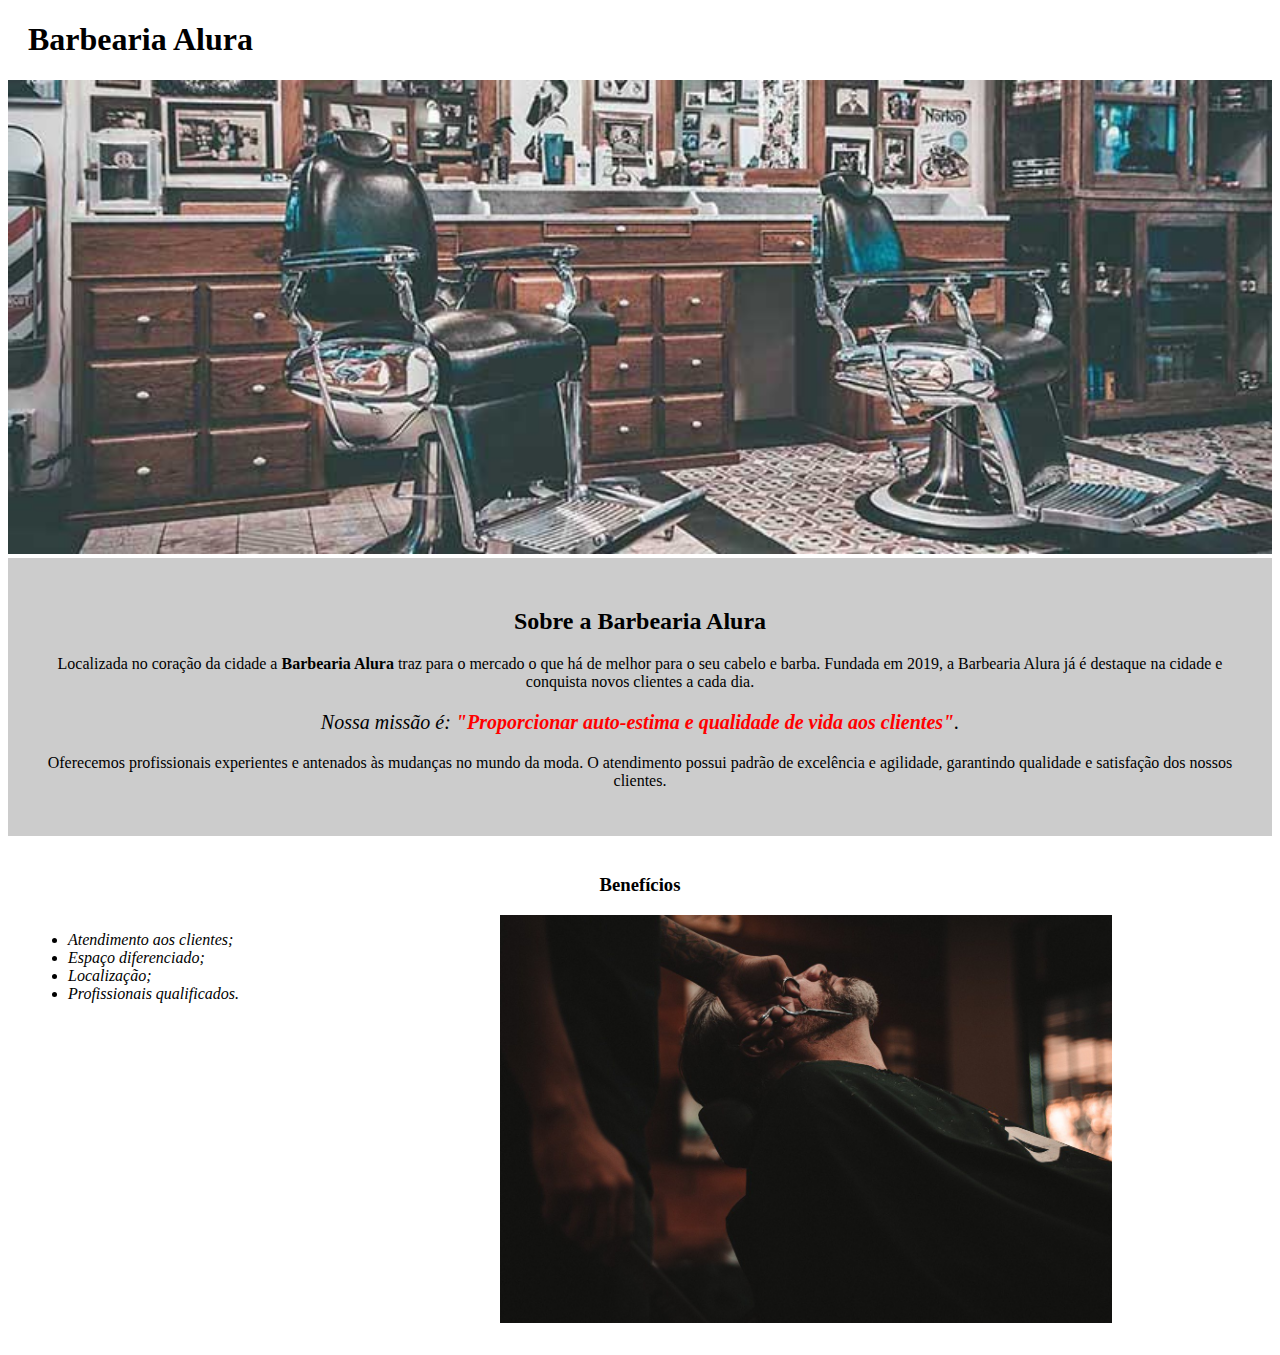
<file: alura/formacao-html-css/index.html>
<!DOCTYPE html>
<html lang="pt-br">
  <head>
    <meta charset="UTF-8" />
    <title>Barbearia Alura</title>

    <link rel="stylesheet" href="style-home.css">
  </head>
  <body>
    <header>
      <h1 class="titulo-principal">Barbearia Alura</h1>
    </header>

    <img id="banner" src="banner.jpg" />

    <div class="principal">
      <h2 class="titulo-centralizado">Sobre a Barbearia Alura</h2> 
      
      <p>Localizada no coração da cidade a <strong>Barbearia Alura</strong> traz para o mercado o que há de melhor para o seu cabelo e barba. Fundada em 2019, a Barbearia Alura já é destaque na cidade e conquista novos clientes a cada dia.</p> 
      
      <p id="missao"><em>Nossa missão é: <strong>"Proporcionar auto-estima e qualidade de vida aos clientes"</strong>.</em></p>
      
      <p>Oferecemos profissionais experientes e antenados às mudanças no mundo da moda. O atendimento possui padrão de excelência e agilidade, garantindo qualidade e satisfação dos nossos clientes.</p>
    </div>
    <div class="beneficios">
      <h3 class="titulo-centralizado">Benefícios</h3>
      <ul>
        <li class="itens">Atendimento aos clientes;</li>
        <li class="itens">Espaço diferenciado;</li>
        <li class="itens">Localização;</li>
        <li class="itens">Profissionais qualificados.</li>
      </ul>
      <img src="beneficios.jpg" class="img-beneficios">
    </div>
  </body>

</html>
</file>
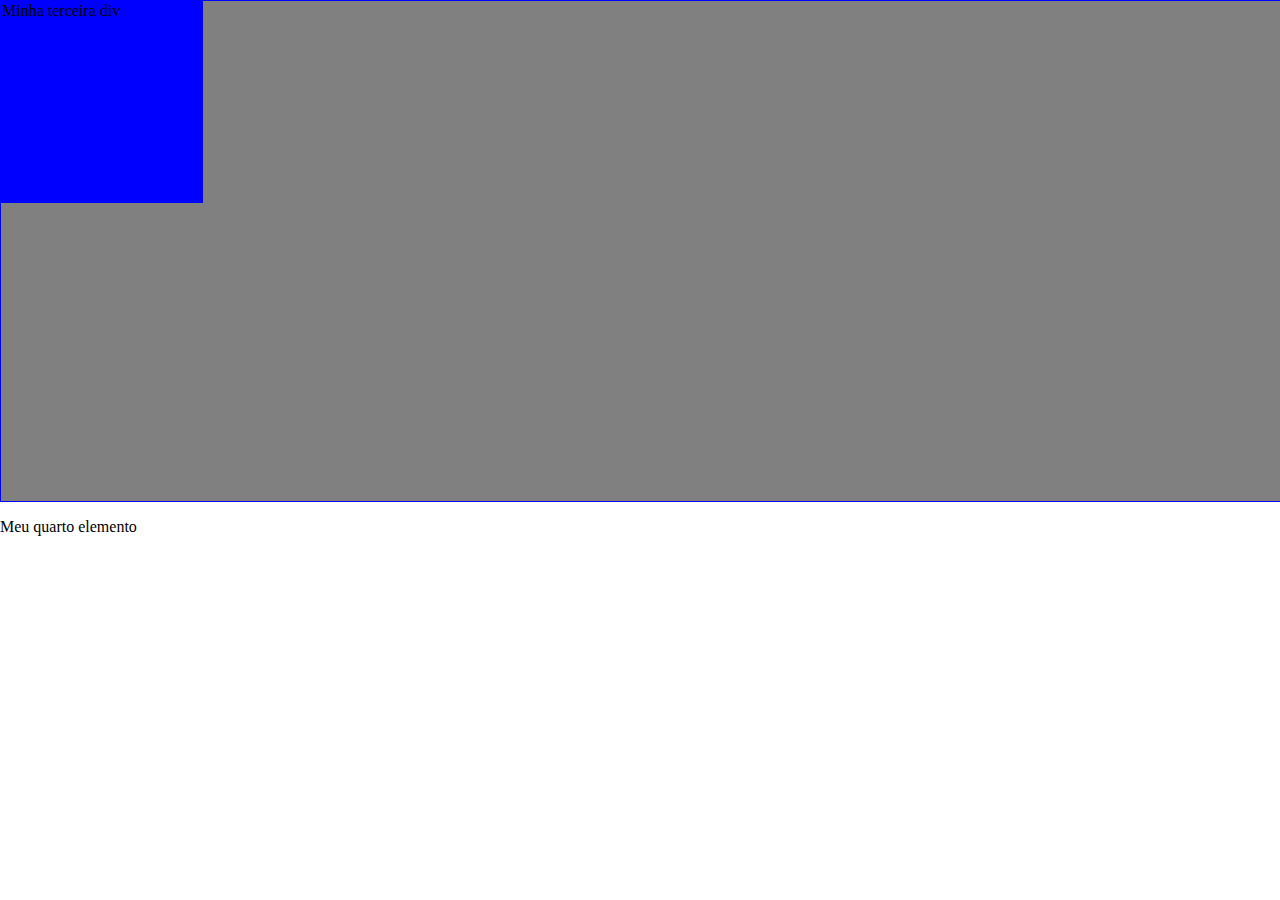
<file: frontstart/Exercicios-3.html>
<!DOCTYPE html>
<html lang="en">
<head>
  <meta charset="UTF-8">
  <meta http-equiv="X-UA-Compatible" content="IE=edge">
  <meta name="viewport" content="width=device-width, initial-scale=1.0">
  <title>Document</title>
  <link href="style3.css" rel="stylesheet" />
</head>
<body>
  <div class="container">
    <div id="um" style="background:green">Minha primeira div</div>
    <div id="dois">Minha segunda div</div>
    <div id="tres" style="background:blue">Minha terceira div</div>
  </div>
  <p>Meu quarto elemento</p>
</body>
</html>
</file>
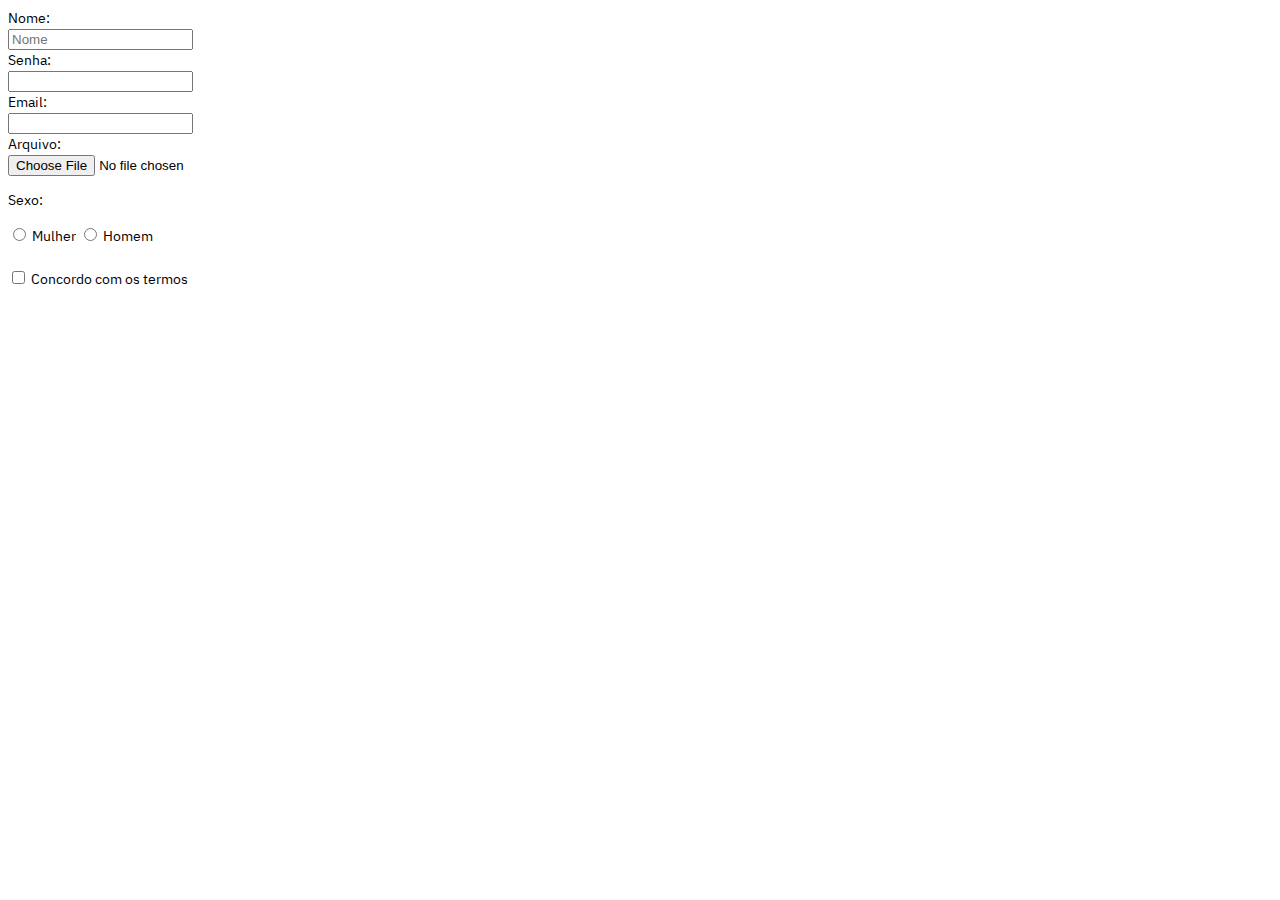
<file: frontstart/formulario.html>
<!DOCTYPE html>
<html lang="pt">
<head>
  <meta charset="UTF-8">
  <meta http-equiv="X-UA-Compatible" content="IE=edge">
  <meta name="viewport" content="width=device-width, initial-scale=1.0">
  <title>Document</title>
  <link href="style-forms.css" rel="stylesheet" />
</head>
<body>
<form>
  <label for="name">Nome:</label><br>
  <input type="text" name="name" id="name" placeholder="Nome" /><br>

  <label for="pass">Senha:</label><br>
  <input type="password" name="pass" id="pass" /><br>

  <label for="mail">Email:</label><br>
  <input type="email" name="mail" id="mail"/><br>

  <label for="file">Arquivo:</label><br>
  <input type="file" name="file" id="file"/><br>

  <p>Sexo:</p>
  <input type="radio" name="gender" id="woman" value="woman" />
  <label for="woman">Mulher</label>

  <input type="radio" name="gender" id="man" value="man"/>
  <label for="man">Homem</label><br>

  <br>

  <input type="checkbox" name="agree" id="agree" value="agree"/>
  <label for="agree">Concordo com os termos</label><br>
</form>
  
</body>
</html>
</file>
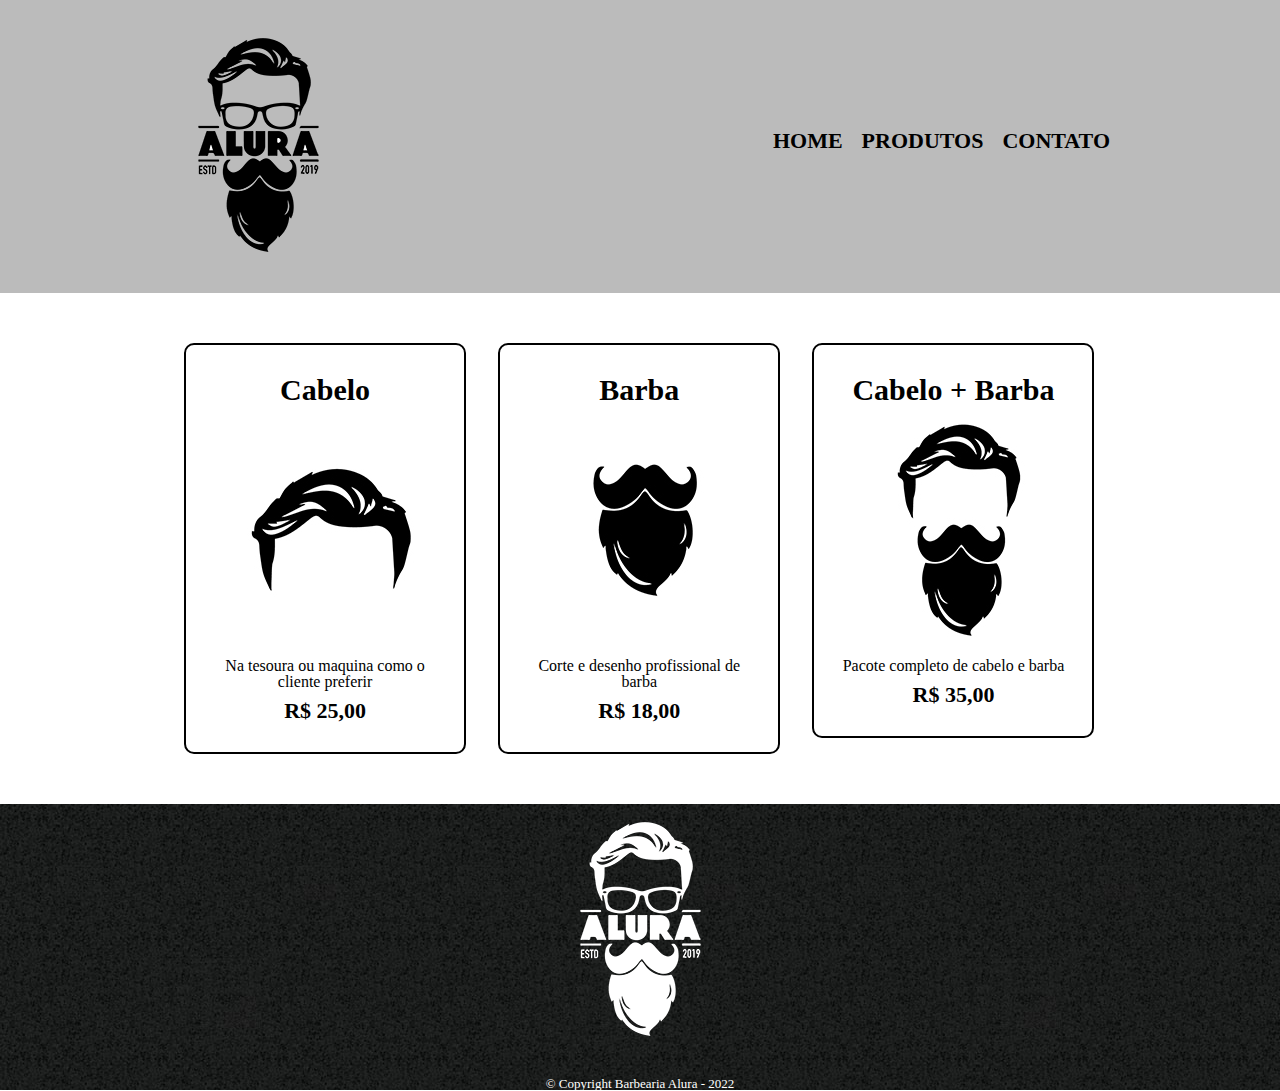
<file: alura/formacao-html-css/produtos.html>
<!DOCTYPE html>
<html lang="pt-br">
  <head>
    <meta charset="UTF-8" />
    <title>Barbearia Alura - Produtos</title>

    <link rel="stylesheet" href="reset.css">
    <link rel="stylesheet" href="style.css">
    <link rel="stylesheet" href="produtos.css">
  </head>
  <body>
    <header>
      <div class="caixa">
        <h1><img src="logo.png"></h1>
        <nav>
          <ul>
            <li><a href="index.html">Home</a></li>
            <li><a href="produtos.html">Produtos</a></li>
            <li><a href="contato.html">Contato</a></li>
          </ul>
        </nav>
      </div>
    </header>
    <main>
      <ul class="produtos">
        <li>
          <h2>Cabelo</h2>
          <img src="cabelo.jpg">
          <p class="descricao">Na tesoura ou maquina como o cliente preferir</p>
          <p class="preco">R$ 25,00</p>
        </li>
        <li>
          <h2>Barba</h2>
          <img src="barba.jpg">
          <p class="descricao">Corte e desenho profissional de barba</p>
          <p class="preco">R$ 18,00</p>
        </li>
        <li>
          <h2>Cabelo + Barba</h2>
          <img src="cabelo+barba.jpg">
          <p class="descricao">Pacote completo de cabelo e barba</p>
          <p class="preco">R$ 35,00</p>
        </li>
      </ul>
    </main>
    <footer>
      <img src="logo-branco.png">
      <p class="copyright">	
        &copy; Copyright Barbearia Alura - 2022
      </p>
    </footer>
  </body>
</html>
</file>
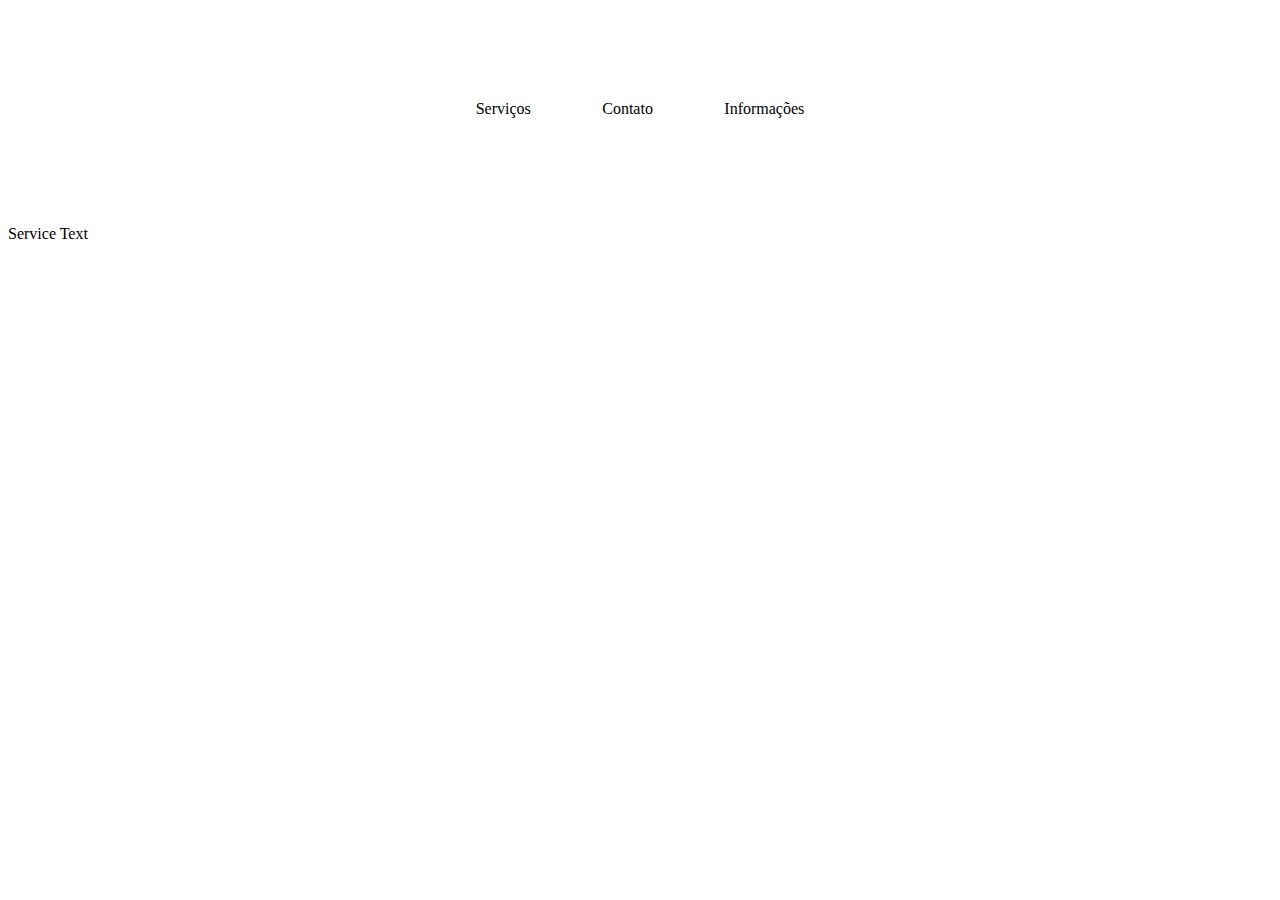
<file: frontstart/html+css/aulas-js-active-item.html>
<!DOCTYPE html>
<html lang="en">
<head>
  <meta charset="UTF-8">
  <meta http-equiv="X-UA-Compatible" content="IE=edge">
  <meta name="viewport" content="width=device-width, initial-scale=1.0">
  <title>Document</title>
  <style>
    ul{
      list-style: none;
      padding: 0;

      display: flex;
      justify-content: space-around;

      width: 400px;
      margin: 100px auto;
    }

    ul li{
      height: 25px;
      padding: 0 10px;
    }

    .active{
      color: red;
      border-bottom: 1px solid red;
    }
  </style>
</head>
<body>

  <ul>
    <li class="item" data="service">Serviços</li>
    <li class="item" data="contact">Contato</li>
    <li class="item" data="info">Informações</li>
  </ul>

  <div id="serviceText"><p>Service Text</p></div>
  <div id="contactText"><p>Contact Text</p></div>
  <div id="infoText"><p>Info Text</p></div>

  <script>
    const serviceText = document.getElementById('serviceText');
    const contactText = document.getElementById('contactText');
    const infoText = document.getElementById('infoText');
    hideOrShowTextDiv('service');



    const items = Array.from(document.getElementsByClassName('item'));

    items.forEach(item =>{
      item.addEventListener('click', onItemClick);
    })

    function onItemClick(event){
      const selectedAttribute = event.target.getAttribute('data');
      
      addOrRemoveActive(selectedAttribute);

      hideOrShowTextDiv(selectedAttribute);
    }

    function hideOrShowTextDiv(selectedAttribute){
      hideTextElements();

      if(selectedAttribute === 'contact'){
        contactText.style.display = 'block';
      }

      if(selectedAttribute === 'service'){
        serviceText.style.display = 'block';
      }

      if(selectedAttribute === 'info'){
        infoText.style.display = 'block';
      }
    }
  
    function addOrRemoveActive(selectedAttribute){
      items.forEach(item =>{
        const itemAttribute = item.getAttribute('data');

        if(itemAttribute === selectedAttribute){
          item.classList.add('active');
          return;
        }
        
        item.classList.remove('active');
      })
    }

    function hideTextElements(){
      serviceText.style.display = 'none';
      contactText.style.display = 'none';
      infoText.style.display = 'none';
    }
  </script>
  
</body>
</html>
</file>
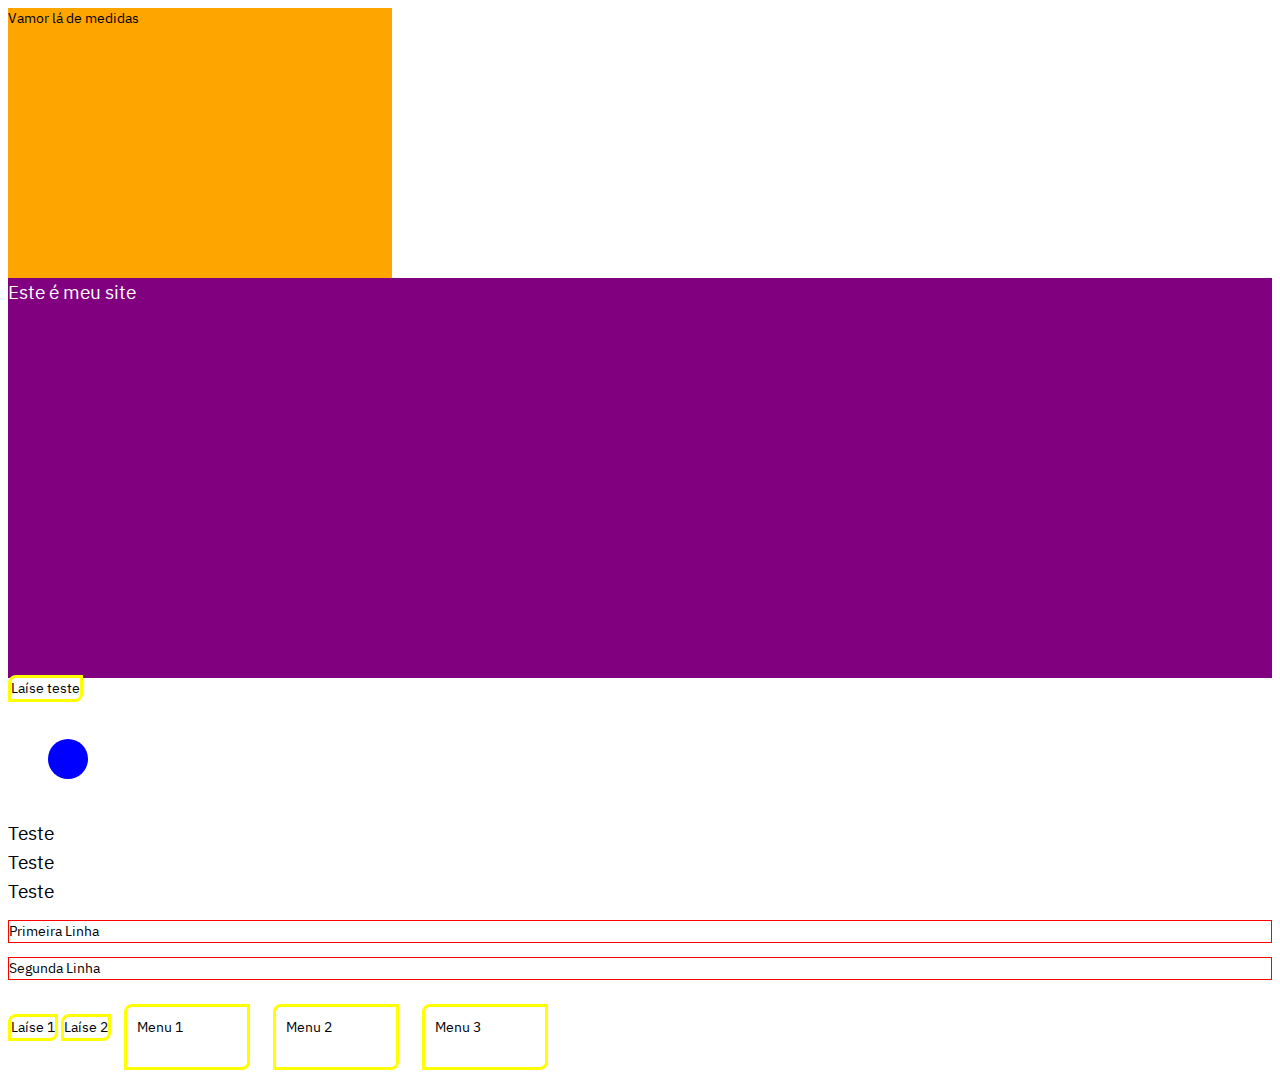
<file: frontstart/html+css/exercicios-2.html>
<!DOCTYPE html>
<html lang="en">
<head>
  <meta charset="UTF-8">
  <meta http-equiv="X-UA-Compatible" content="IE=edge">
  <meta name="viewport" content="width=device-width, initial-scale=1.0">
  <title>Document</title>
  <link href="style2.css" rel="stylesheet" />
</head>
<body>
  <header>Vamor lá de medidas</header>
  <div class="container">Este é meu site</div>

  <span>Laíse teste</span>

  <div class="circle"></div>

  <div> Teste <div>Teste <div>Teste</div></div></div>


  <p>Primeira Linha</p>
  <p>Segunda Linha</p>
  <span class="span-display">Laíse 1</span>
  <span class="span-display">Laíse 2</span>

  <span class="span-menu">Menu 1</span>
  <span class="span-menu">Menu 2</span>
  <span class="span-menu">Menu 3</span>
</body>
</html>
</file>
<file: alura/formacao-html-css/style-home.css>
#banner{
  width: 100%;
}

.principal{
  background: #CCCCCC;
  padding: 30px;
}

.titulo-principal {
  padding-left: 20px;
}

.titulo-centralizado {
  text-align: center;
}

p {
  text-align: center;
}

#missao{
  font-size: 20px;
}

em strong{
  color: #FF0000;
}

.beneficios{
  background: #FFFFFF;
  padding: 20px;
}

ul{
  display: inline-block;
  vertical-align: top;
  width: 20%;
  margin-right: 15%;
}

.itens {
  font-style: italic;
}

.img-beneficios{
  width: 50%;
}
</file>
<file: frontstart/style3.css>
body {
  margin: 0;
}

div {
  border: 1px solid blue;
  position: static;
  width: 200px;
  height: 200px;
  position: absolute;
}

.container {
  background-color: gray;
  width: 100%;
  height: 500px;
  position: relative;
}

#um{

}

#dois {
  background: red;
  z-index: 2;
}

#tres {
  z-index: 3;
}
</file>
<file: frontstart/style-forms.css>
/* importando e usando fontes do google */
@import url('https://fonts.googleapis.com/css2?family=IBM+Plex+Sans+Arabic:wght@400;700&display=swap');

body{
  font-family: 'IBM Plex Sans Arabic', sans-serif;
  font-size: 14px;
}

.container{
  background-color: purple;
  width: 100%;
  color: white;

  
  /* O código abaixo não funciona, pois o height funciona de forma diferente. O jeito certo de usa-lo está demonstrado abaixo 
  height: 100%; */

  /* Jeito certo 1 */
  height: 200px;

  /* Jeito certo 2 - Para pegar a altura inteira como no exemplo: height: 100% */
  /* height: 100vh; */

  /* max-width: 800px; */
  margin: auto;
  min-height: 400px;
  min-width: 500px;
}
</file>
<file: alura/formacao-html-css/style.css>
header{
  background: #bbbbbb;
  padding: 20px 0;
}

.caixa{
  width: 940px;
  position: relative;
  margin: 0 auto;
}

nav{
  position: absolute;
  top: 110px;
  right: 0px;
}

nav li{
  display: inline;
  margin: 0 0 0 15px;
}

nav a{
  text-transform: uppercase;
  color: #000000;
  font-weight: bold;
  font-size: 22px;
  text-decoration: none;
}

nav a:hover{
  color: #C78C19;
  text-decoration: underline;
}


footer{
  text-align: center;
  background: url('bg.jpg');
}

footer .copyright{
  color: #FFFFFF;
  font-size: 13px;
  margin-top: 20px;
}

main{
  width: 940px;
  margin: 0 auto;
}

form{
  margin: 40px 0;
}

form label, form legend{
  display: block;
  font-size: 20px;
  margin-bottom: 10px;
}

.input-padrao{
  display: block;
  margin-bottom: 20px;
  padding: 10px 25px;
  width: 50%;
}

.checkbox{
  margin: 20px 0;
}
</file>
<file: alura/formacao-html-css/produtos.css>
.produtos{
  width: 940px;
  margin: 0 auto;
  padding: 50px 0;
}

.produtos li{
  display: inline-block;
  text-align: center;
  width: 30%;
  vertical-align: top;
  margin: 0 1.5%;
  padding: 30px 20px;
  box-sizing: border-box;
  border: 2px #000000 solid;
  border-radius: 10px;
}

.produtos li:hover{
  border-color: #C78C19;
}

.produtos li:active{
  border-color: #088c19;
}

.produtos li:hover h2{
  font-size: 34px;
}

.produtos h2{
  font-size: 30px;
  font-weight: bold;
}

.produtos .preco{
  font-size: 18px;
  margin-top: 10px;
}

.produtos .preco{
  font-size: 22px;
  font-weight: bold;
}
</file>
<file: frontstart/html+css/style2.css>
/* importando e usando fontes do google */
@import url('https://fonts.googleapis.com/css2?family=IBM+Plex+Sans+Arabic:wght@400;700&display=swap');

body{
  font-family: 'IBM Plex Sans Arabic', sans-serif;
  font-size: 14px;
}

.container{
  background-color: purple;
  width: 100%;
  color: white;

  
  /* O código abaixo não funciona, pois o height funciona de forma diferente. O jeito certo de usa-lo está demonstrado abaixo 
  height: 100%; */

  /* Jeito certo 1 */
  height: 200px;

  /* Jeito certo 2 - Para pegar a altura inteira como no exemplo: height: 100% */
  /* height: 100vh; */

  /* max-width: 800px; */
  margin: auto;
  min-height: 400px;
  min-width: 500px;
}

span{
  border: 3px solid yellow;
  border-radius: 8px 0;
}

.circle{
  width: 40px;
  height: 40px;
  background-color: blue;
  margin: 40px;
  border-radius: 50%;
}

header{
  background: orange;
  height: 30vh;
  width: 30vw;
}

div {
  font-size: 1.2rem;

  /* 
    EM
    primeiro => 14 * 1.2 = 16,8px 
    segundo => 16,8 * 1,2 = 20,16px
    É possível verificar isso pelo inspect

    REM é mais usado pois ele se baseia sempre no body
    14 * 1,2 = 16,8
  */
}

p{
  border: 1px solid red;
  /* width: 200px;
  height: 200px; */
}

.span-menu {
  display: inline-block;
  width: 100px;
  height: 40px;
  padding: 10px;
  margin: 10px;
}
</file>
